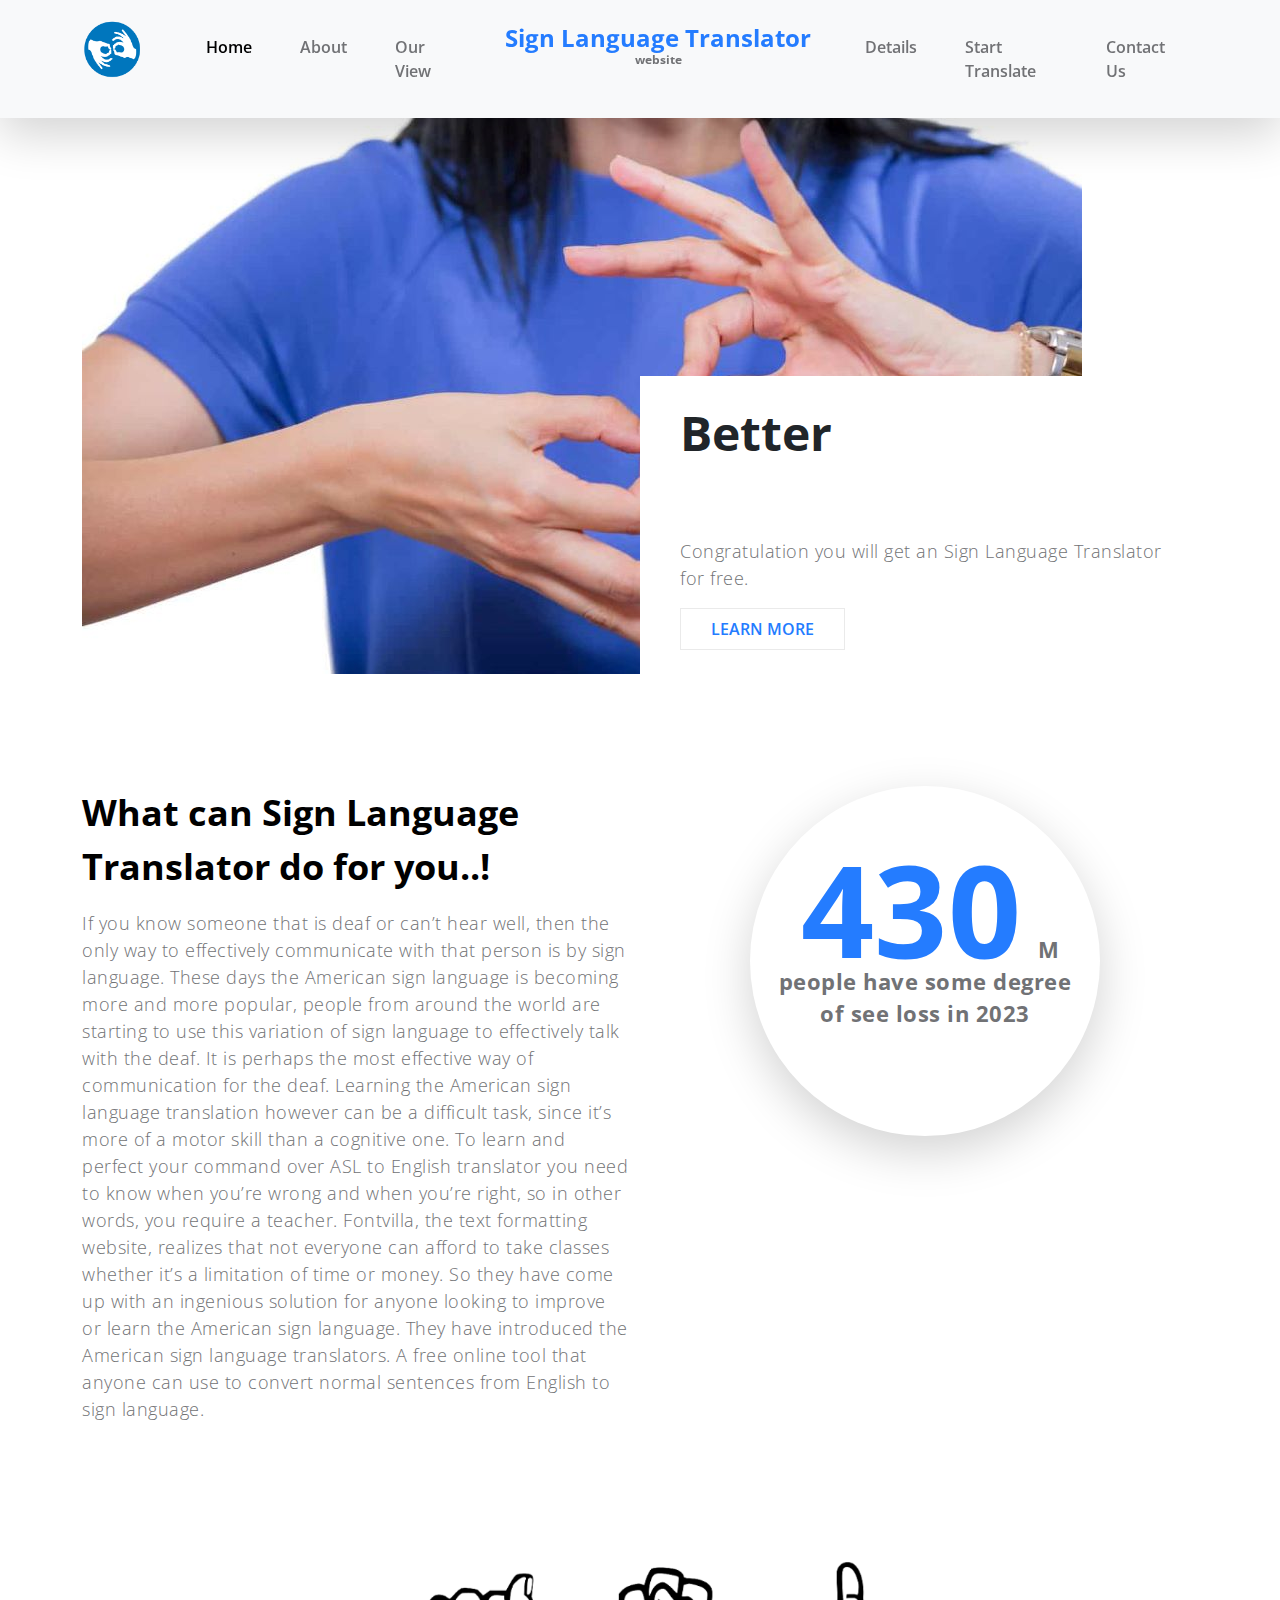
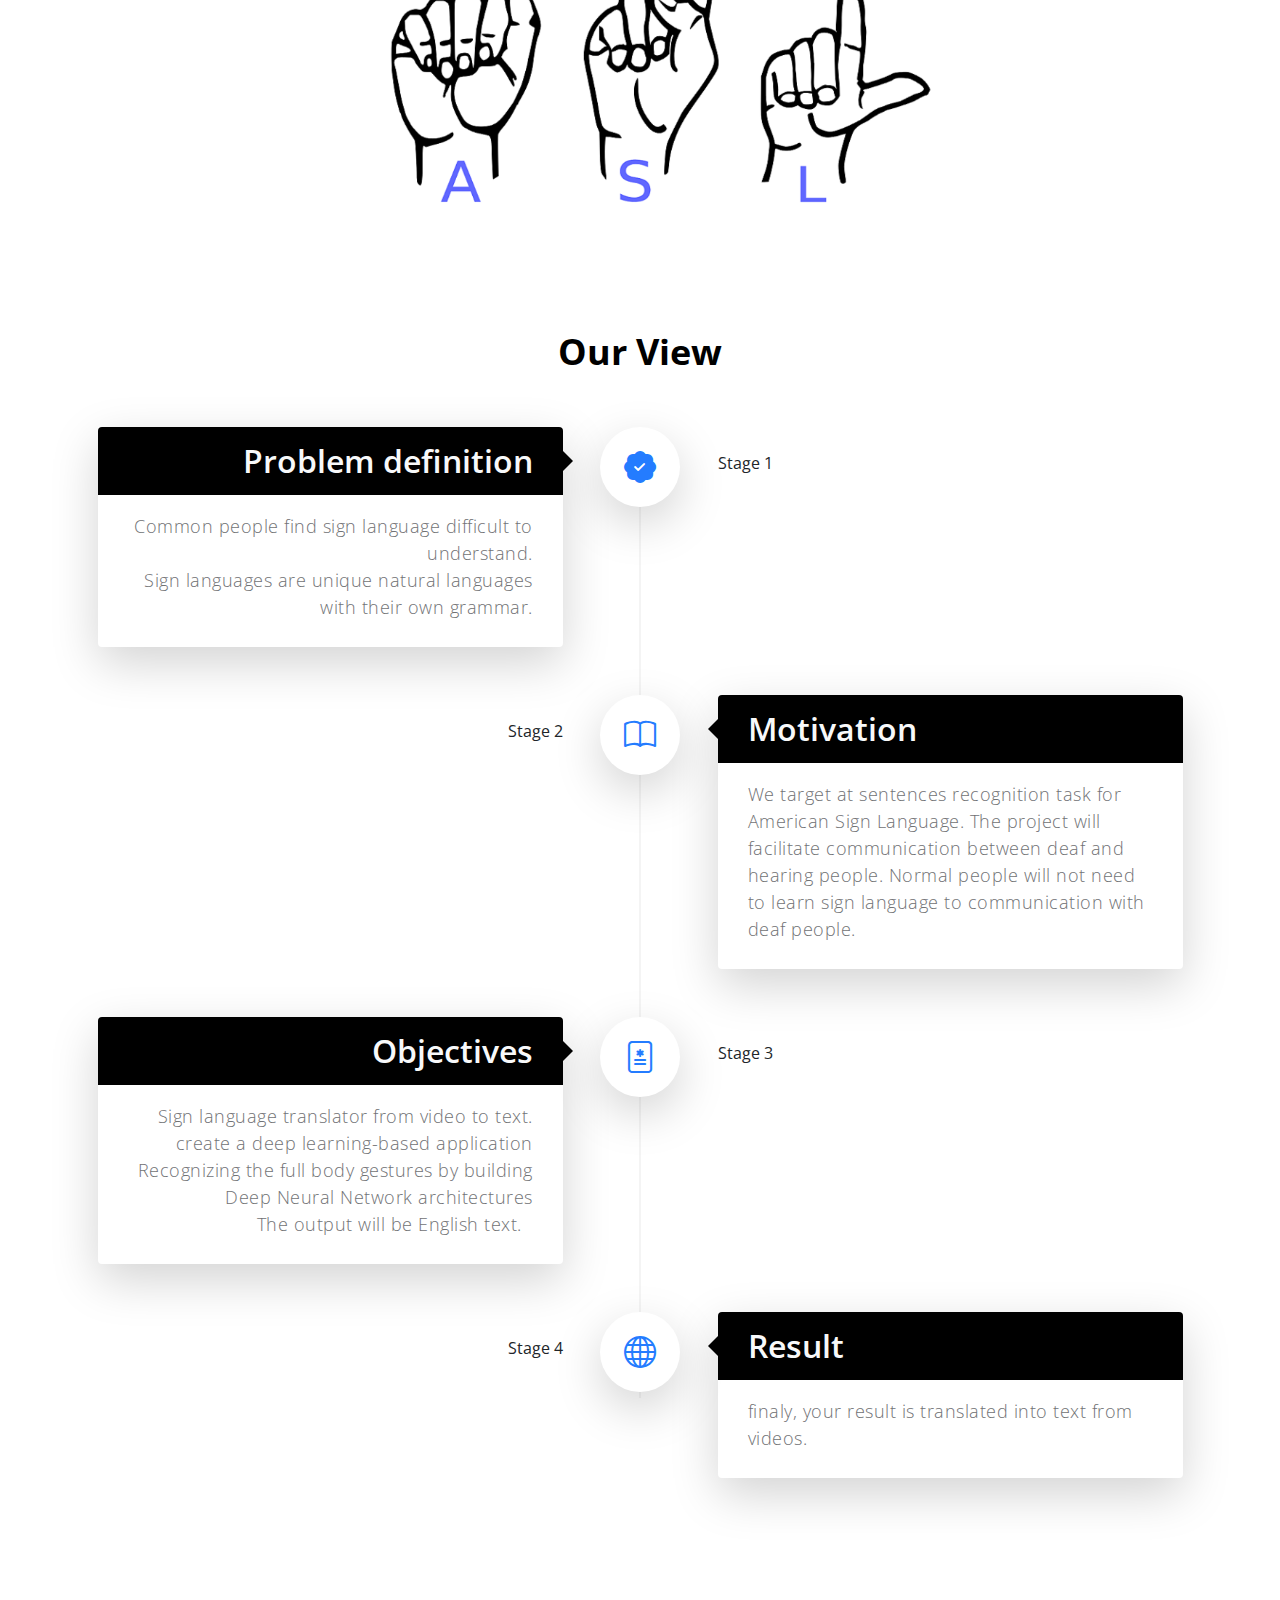
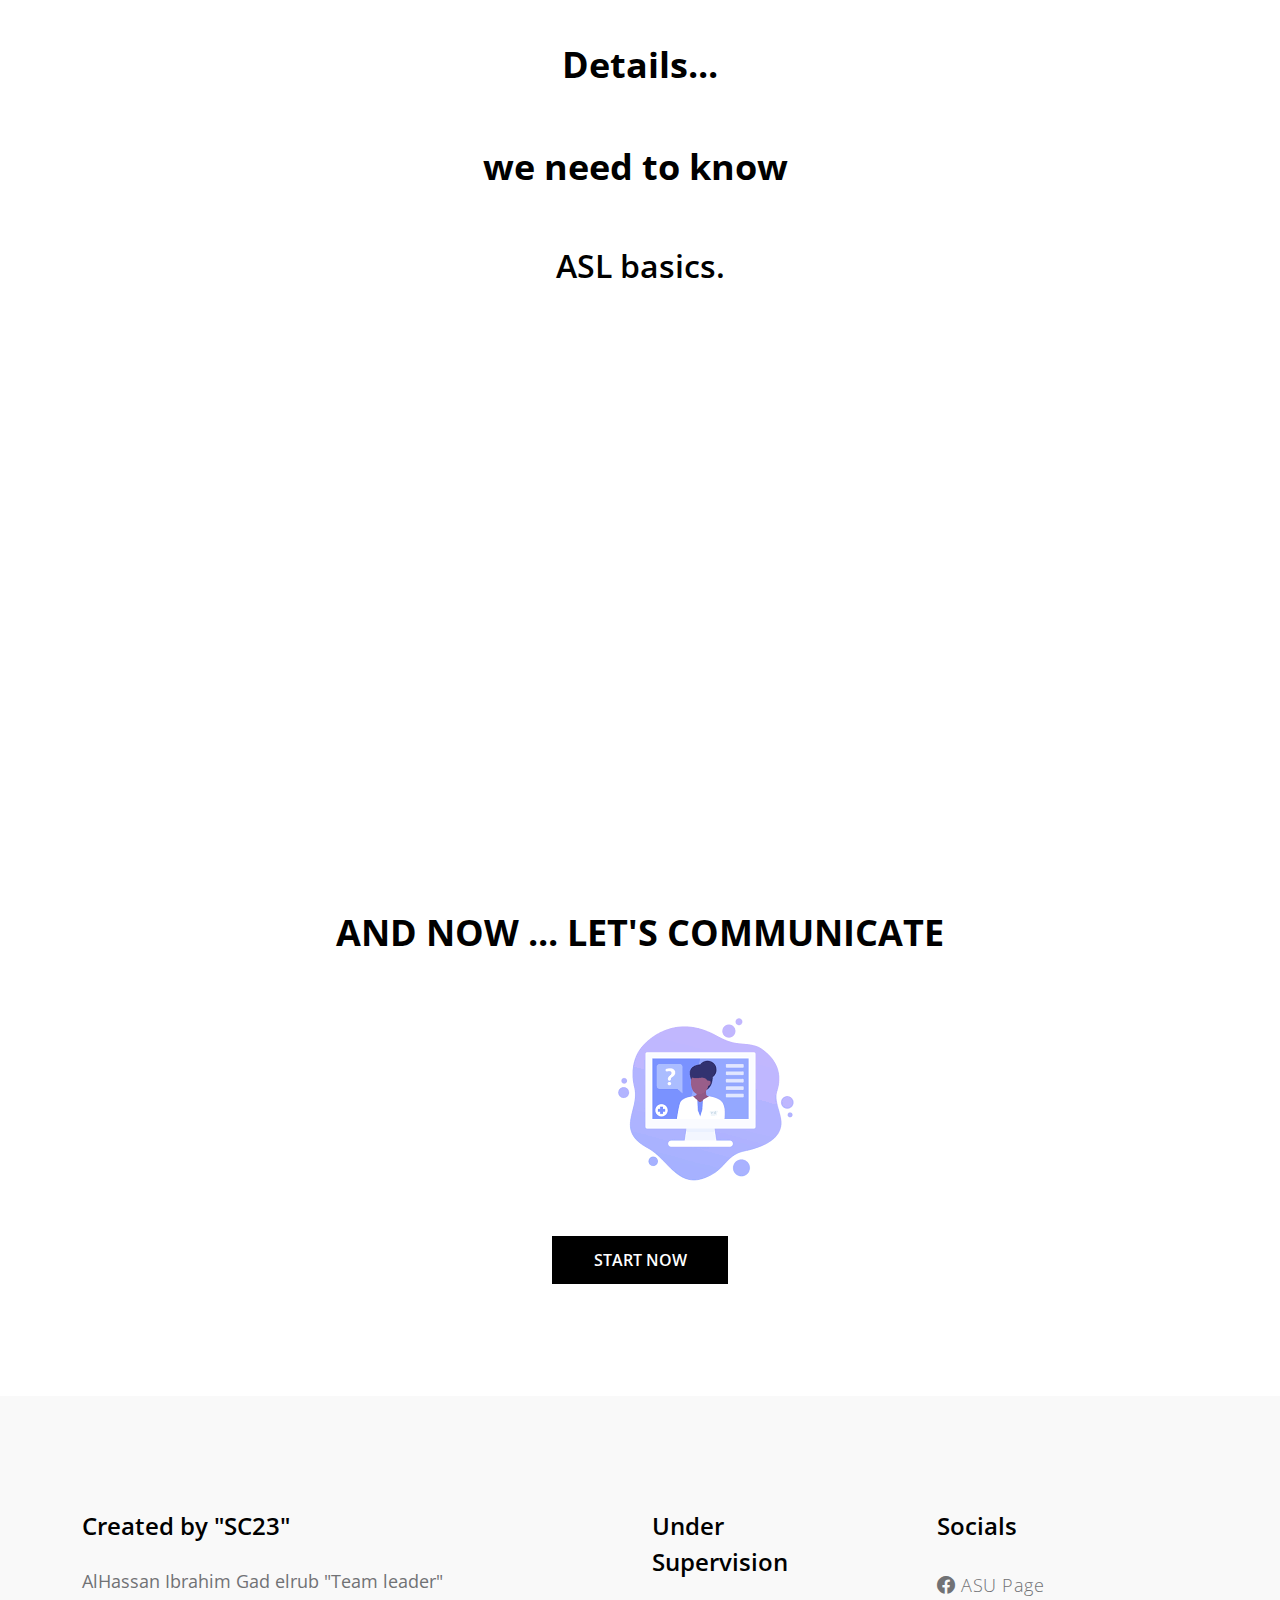
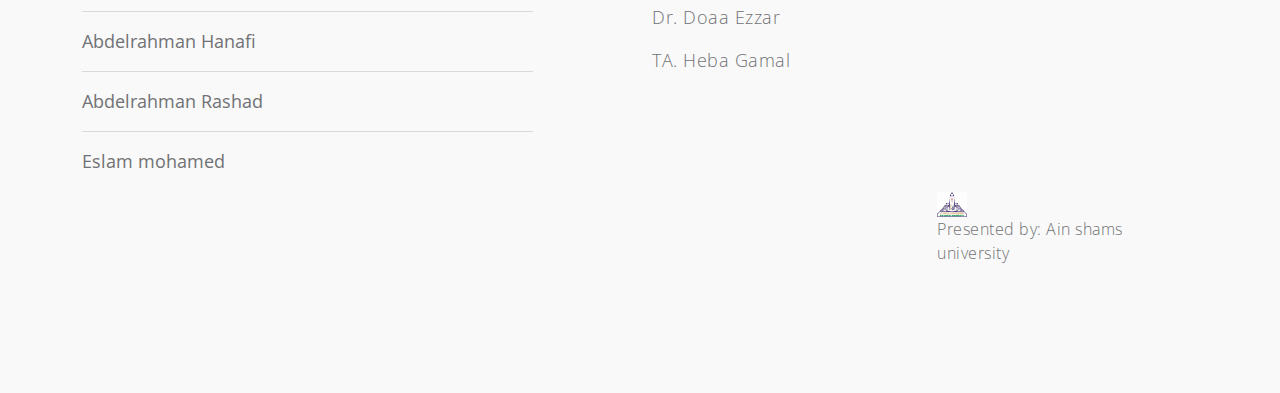
<file: Website/Home-12.html>
<!doctype html>
<html lang="en">

<head>
    <meta charset="utf-8">
    <meta name="viewport" content="width=device-width, initial-scale=1">

    <meta name="description" content="">
    <meta name="author" content="">

    <title>Sign Language Translator</title>
    <link rel="shortcut icon" href="\Website\images\SignLanguage_800-800x793.png" type="image/x-icon">
    <!-- CSS FILES -->
    <link rel="preconnect" href="https://fonts.googleapis.com">

    <link rel="preconnect" href="https://fonts.gstatic.com" crossorigin>

    <link href="https://fonts.googleapis.com/css2?family=Open+Sans:wght@300;400;600;700&display=swap" rel="stylesheet">

    <link href="css/bootstrap.min.css" rel="stylesheet">

    <link href="css/bootstrap-icons.css" rel="stylesheet">

    <link href="css/owl.carousel.min.css" rel="stylesheet">

    <link href="css/owl.theme.default.min.css" rel="stylesheet">

    <link href="css/templatemo-medic-care.css" rel="stylesheet">
    
</head>

<body id="top">

    <main>

        <nav class="navbar navbar-expand-lg bg-light fixed-top shadow-lg">
            <div class="container">
                <a class="navbar-brand mx-auto d-lg-none" href="Home-12.html">
                    Sign Language Translator
                    <strong class="d-block"> website</strong>
                </a>

                <button class="navbar-toggler" type="button" data-bs-toggle="collapse" data-bs-target="#navbarNav"
                    aria-controls="navbarNav" aria-expanded="false" aria-label="Toggle navigation">
                    <span class="navbar-toggler-icon"></span>
                </button>

                <div class="collapse navbar-collapse" id="navbarNav">
                    <ul class="navbar-nav mx-auto">
                        <li class="nav-item active">
                            <img alt="" style="width: 60px; margin-right: 40px;" src="images/SignLanguage_800-800x793.png" >
                        </li>

                        <li class="nav-item active">
                            <a class="nav-link" href="#hero">Home</a>
                        </li>

                        <li class="nav-item">
                            <a class="nav-link" href="#about">About</a>
                        </li>

                        <li class="nav-item">
                            <a class="nav-link" href="#timeline">Our View</a>
                        </li>

                        <a class="navbar-brand d-none d-lg-block" href="Home-12.html">
                            Sign Language Translator
                            <strong class="d-block"> website</strong>
                        </a>

                        <li class="nav-item">
                            <a class="nav-link" href="#reviews">Details</a>
                        </li>

                        <li class="nav-item">
                            <a class="nav-link" href="#booking">Start Translate</a>
                        </li>

                        <li class="nav-item">
                            <a class="nav-link" href="#contact">Contact Us</a>
                        </li>
              
                    </ul>
                </div>

            </div>
        </nav>

        <section class="hero" id="hero">
            <div class="container">
                <div class="row">

                    <div class="col-12">
                        <div id="myCarousel" class="carousel slide carousel-fade" data-bs-ride="carousel">
                            <div class="carousel-inner">
                                <div class="carousel-item active">
                                    <img src="images/sign-language2.jpg" class="img-fluid"
                                        alt="">
                                </div>

                                <div class="carousel-item">
                                    <img src="images/hand-gesture_wide-a79069fef1bb7d962399660f47c508fbbefce324.jpg"
                                        class="img-fluid" alt="">
                                </div>
                                <div class="carousel-item">
                                    <img src="images/sign.jpg"
                                        class="img-fluid" alt="">
                                </div>


                            </div>
                        </div>

                        <div class="heroText d-flex flex-column justify-content-center">

                            <h1 class="mt-auto mb-2">
                                Better&nbsp;
                                <div class="animated-info">
                                    <span class="animated-item">Communication</span>

                                    <span class="animated-item">life</span>
                                </div>
                            </h1>

                            <p>Congratulation you will get an Sign Language Translator for free.</p>

                            <div class="heroLinks d-flex flex-wrap align-items-center">
                                <a class="custom-link me-4" href="#about" data-hover="Learn More">Learn More</a>


                            </div>
                        </div>
                    </div>

                </div>
            </div>
        </section>

        <section class="section-padding" id="about">
            <div class="container">
                <div class="row">

                    <div class="col-lg-6 col-md-6 col-12">
                        <h2 class="mb-lg-3 mb-3">What can Sign Language Translator do for
                            you..!</h2>

                        <p>If you know someone that is deaf or can’t hear well, then the only way to
                            effectively communicate with that person is by sign language. These days the American sign
                            language is
                            becoming more and more popular, people from around the world are starting to use this
                            variation of sign
                            language to effectively talk with the deaf.
                            It is perhaps the most effective way of communication for the deaf. Learning the American
                            sign language
                            translation however can be a difficult task, since it’s more of a motor skill than a
                            cognitive one.
                            To learn and perfect your command over ASL to English translator you need to know when
                            you’re wrong and when
                            you’re right, so in other words, you require a teacher. Fontvilla, the text formatting
                            website, realizes that
                            not everyone can afford to take classes whether it’s a limitation of time or money.
                            So they have come up with an ingenious solution for anyone looking to improve or learn the
                            American sign
                            language. They have introduced the American sign language translators. A free online tool
                            that anyone can use
                            to convert normal sentences from English to sign language.

                        </p>


                    </div>

                    <div class="col-lg-4 col-md-5 col-12 mx-auto">
                        <div
                            class="featured-circle bg-white shadow-lg d-flex justify-content-center align-items-center">
                            <p class="featured-text"><span class="featured-number">430</span> M<br> people have some
                                degree of see loss in
                                2023</p>
                        </div>
                    </div>

                </div>
            </div>
        </section>

        <section class="gallery">
            <div class="container">
                <div class="row">

                    <!-- <div class="col-lg-6 col-6 ps-0">
                            <img src="images/Sign-Language-Translator-768x360.png" class="img-fluid galleryImage" alt="get a vaccine" title="get a vaccine for yourself">
                        </div> -->

                    <div class="col-lg-6 col-6 pe-0">
                        <img style="margin-left:  300px;" src="images/Sign-Language-Translator-768x360.png"
                            class="img-fluid galleryImage" alt="wear a mask" title="">
                    </div>

                </div>
            </div>
        </section>

        <section class="section-padding pb-0" id="timeline">
            <div class="container">
                <div class="row">

                    <h2 class="text-center mb-lg-5 mb-4">Our View</h2>

                    <div class="timeline">
                        <div
                            class="row g-0 justify-content-end justify-content-md-around align-items-start timeline-nodes">
                            <div
                                class="col-9 col-md-5 me-md-4 me-lg-0 order-3 order-md-1 timeline-content bg-white shadow-lg">
                                <h3 class=" text-light">Problem definition</h3>

                                <p>Common people find sign language difficult to understand.
                                    <br>

                                    Sign languages are unique natural languages with their own grammar.
                                </p>
                            </div>

                            <div class="col-3 col-sm-1 order-2 timeline-icons text-md-center">
                                <i class="bi-patch-check-fill timeline-icon"></i>
                            </div>

                            <div class="col-9 col-md-5 ps-md-3 ps-lg-0 order-1 order-md-3 py-4 timeline-date">
                                <time>Stage 1</time>
                            </div>
                        </div>

                        <div
                            class="row g-0 justify-content-end justify-content-md-around align-items-start timeline-nodes my-lg-5 my-4">
                            <div
                                class="col-9 col-md-5 ms-md-4 ms-lg-0 order-3 order-md-1 timeline-content bg-white shadow-lg">
                                <h3 class=" text-light">Motivation</h3>

                                <p>We target at sentences recognition task for American Sign
                                    Language.

                                    The project will facilitate communication between deaf and hearing people.

                                    Normal people will not need to learn sign language to communication with deaf
                                    people.</p>
                            </div>

                            <div class="col-3 col-sm-1 order-2 timeline-icons text-md-center">
                                <i class="bi-book timeline-icon"></i>
                            </div>

                            <div class="col-9 col-md-5 pe-md-3 pe-lg-0 order-1 order-md-3 py-4 timeline-date">
                                <time>Stage 2</time>
                            </div>
                        </div>

                        <div
                            class="row g-0 justify-content-end justify-content-md-around align-items-start timeline-nodes">
                            <div
                                class="col-9 col-md-5 me-md-4 me-lg-0 order-3 order-md-1 timeline-content bg-white shadow-lg">
                                <h3 class=" text-light">Objectives</h3>

                                <p>Sign language translator from video to text.
                                    <br>create a deep learning-based application
                                    <br> Recognizing the full body gestures by building Deep Neural Network
                                    architectures <br>The output
                                    will be English text. &nbsp;
                                </p>
                            </div>

                            <div class="col-3 col-sm-1 order-2 timeline-icons text-md-center">
                                <i class="bi-file-medical timeline-icon"></i>
                            </div>

                            <div class="col-9 col-md-5 ps-md-3 ps-lg-0 order-1 order-md-3 py-4 timeline-date">
                                <time>Stage 3</time>
                            </div>
                        </div>

                        <div
                            class="row g-0 justify-content-end justify-content-md-around align-items-start timeline-nodes my-lg-5 my-4">
                            <div
                                class="col-9 col-md-5 ms-md-4 ms-lg-0 order-3 order-md-1 timeline-content bg-white shadow-lg">
                                <h3 class=" text-light">Result</h3>

                                <p>finaly, your result is translated into text from videos.</p>


                            </div>

                            <div class="col-3 col-sm-1 order-2 timeline-icons text-md-center">
                                <i class="bi-globe timeline-icon"></i>
                            </div>

                            <div class="col-9 col-md-5 pe-md-3 pe-lg-0 order-1 order-md-3 py-4 timeline-date">
                                <time>Stage 4</time>
                            </div>
                        </div>


                    </div>

                </div>
            </div>
        </section>

        <section class="section-padding pb-0" id="reviews">
            <div class="container">
                <div class="row">

                    <div class="col-12">
                        <h2 class="text-center mb-lg-5 mb-4">Details...</h2>


                        <h2 class="text-center mb-lg-5 mb-4">we need to know&nbsp;</h2>
                        <h3 class="text-center mb-lg-5 mb-4" style="color: black;">
                            ASL basics.
                        </h3>
                        <div class="container">
                            <iframe style="margin-left: 310;" width="1270" height="450" src="https://www.youtube.com/embed/0FcwzMq4iWg"
                            title="YouTube video player" frameborder="0"
                            allow="accelerometer; autoplay; clipboard-write; encrypted-media; gyroscope; picture-in-picture; web-share&amp;loop=1&amp;mute=1&amp;showinfo=1&amp;controls=1&amp;start=0&amp;autoplay=1"
                            data-autoplay="1" frameborder="0" allowfullscreen></iframe>

                        </div>

                        
                      
                        <section class="section-padding" id="booking">
                            <div class="container">
                                <div class="row">
                                    <div class="col-lg-8 col-12 mx-auto">
                                        <div class="booking-form">
                                            <div
                                                class="u-align-center-sm u-align-center-xs u-container-style u-layout-cell u-size-24-xl u-size-25-lg u-size-25-md u-size-25-sm u-size-25-xs u-layout-cell-1">
                                                <div class="u-container-layout u-valign-top u-container-layout-1">
                                                    <div class="u-image u-image-circle u-image-contain u-preserve-proportions u-image-1"
                                                        alt="" data-image-width="225" data-image-height="225"></div>
                                                </div>
                                            </div>
                                            <div
                                                class="u-align-center-sm u-align-center-xs u-align-left-lg u-align-left-md u-align-left-xl u-container-style u-layout-cell u-size-35-lg u-size-35-md u-size-35-sm u-size-35-xs u-size-36-xl u-layout-cell-2">
                                                <div class="u-container-layout u-container-layout-2">
                                                    <h2 class="text-center mb-lg-3 mb-2">AND NOW ...
                                                        LET'S COMMUNICATE
                                                    </h2>
                                                        
                                                    </div>
                                                    <img alt="" style="margin-left: 300px;" src="images/28783cf1-d3e7-5d52-988e-8f3dd158783d.png">
                                                    <div class="col-lg-3 col-md-4 col-6 mx-auto">
                                                        <button type="submit" class="form-control" id="submit-button">
                                                            <div class="check"> <a style="color: white;" href="http://127.0.0.1:3300/" target="_blank">Start now</a>
                                                        </button>

                                                    </div>
                                                </div>
                                            </div>
                                        </div>
                                    </div>
                                </div>
                            </div>
                        </section>

    </main>

    <footer class="site-footer section-padding" id="contact">
        <div class="container">
            <div class="row">

                <div class="col-lg-5 me-auto col-12">
                    <h5 class="mb-lg-4 mb-3">Created by "SC23"</h5>

                    <ul class="list-group list-group-flush">
                        <li class="list-group-item d-flex">
                            AlHassan Ibrahim  Gad elrub  "Team leader"
                        </li>
                        <li class="list-group-item d-flex">
                            Abdelrahman Hanafi
                        </li>

                        <li class="list-group-item d-flex">
                            Abdelrahman Rashad
                        </li>

                        <li class="list-group-item d-flex">
                            Eslam mohamed
                        </li>
   

                    </ul>
                </div>

                <div class="col-lg-2 col-md-6 col-12 my-4 my-lg-0">
                    <h5 class="mb-lg-4 mb-3">Under Supervision</h5>

                    <p>
                        Dr. Doaa Ezzar
                    </p>



                    <p>
                        TA. Heba Gamal
                    </p>
                </div>

                <div class="col-lg-3 col-md-6 col-12 ms-auto">
                    <h5 class="mb-lg-4 mb-3">Socials</h5>

                    <ul class="social-icon">
                        <p><a href=https://www.facebook.com/Elgam3a.m class="social-icon-link bi-facebook"> ASU Page</a>
                        <p>
                    </ul>
                </div>

                <div class="col-lg-3 col-12 ms-auto mt-4 mt-lg-0">
                    <p class="copyright-text">

                        <img alt="" style="width: 30px;" src="images/OIP.jpg"> 
                        <br> 
                        Presented by: <a href="https://ums.asu.edu.eg/" target="_parent">Ain shams university</a>
                    </p>
                </div>


            </div>




            </section>
    </footer>

    <!-- JAVASCRIPT FILES -->
    <script src="js/jquery.min.js"></script>
    <script src="js/bootstrap.bundle.min.js"></script>
    <script src="js/owl.carousel.min.js"></script>
    <script src="js/scrollspy.min.js"></script>
    <script src="js/custom.js"></script>






</body>

</html>
</file>
<file: Website/css/templatemo-medic-care.css>
/*

TemplateMo 566 Medic Care

https://templatemo.com/tm-566-medic-care

*/

/*---------------------------------------
  CUSTOM PROPERTIES ( VARIABLES )             
-----------------------------------------*/
:root {
  --white-color:                  #FFFFFF;
  --primary-color:                #247cff;
  --section-bg-color:             #F9F9F9;
  --dark-color:                   #000000;
  --title-color:                  #565758;
  --p-color:                      #717275;
  --border-color:                 #eaeaea;

  --body-font-family:             'Open Sans', sans-serif;

  --h1-font-size:                 48px;
  --h2-font-size:                 36px;
  --h3-font-size:                 32px;
  --h4-font-size:                 28px;
  --h5-font-size:                 24px;
  --h6-font-size:                 22px;
  --p-font-size:                  18px;
  --menu-font-size:               16px;

  --font-weight-light:            300;
  --font-weight-normal:           400;
  --font-weight-semibold:         600;
  --font-weight-bold:             700;
}

body {
    background: var(--white-color);
    font-family: var(--body-font-family);    
    position: relative;
    padding-top: 94px;
}

/*---------------------------------------
  TYPOGRAPHY               
-----------------------------------------*/

h2,
h3,
h4,
h5,
h6 {
  color: var(--dark-color);
  line-height: inherit;
}

h1,
h2,
h3,
h4,
h5,
h6 {
  font-weight: var(--font-weight-semibold);
}

h1,
h2 {
  font-weight: var(--font-weight-bold);
}

h1 {
  font-size: var(--h1-font-size);
  line-height: normal;
}

h2 {
  font-size: var(--h2-font-size);
}

h3 {
  font-size: var(--h3-font-size);
}

h4 {
  font-size: var(--h4-font-size);
}

h5 {
  font-size: var(--h5-font-size);
}

h6 {
  font-size: var(--h6-font-size);
}

p {
  color: var(--p-color);
  font-size: var(--p-font-size);
  font-weight: var(--font-weight-light);
  letter-spacing: 0.5px;
}

a, 
button {
  touch-action: manipulation;
  transition: all 0.3s;
}

a {
  color: var(--p-color);
  text-decoration: none;
}

a:hover {
  color: var(--primary-color);
}

.section-padding {
  padding-top: 7rem;
  padding-bottom: 7rem;
}

/*---------------------------------------
  CUSTOM LINK               
-----------------------------------------*/
.custom-link {
  display: inline-block;
  text-decoration: none;
  border: 1px solid var(--border-color);
  color: var(--primary-color);
  pointer-events: auto;
  font-weight: var(--font-weight-semibold);
  line-height: 40px;
  position: relative;
  padding: 0 30px;
  box-sizing: border-box;
  margin: 0;
  -webkit-user-select: none;
     -moz-user-select: none;
      -ms-user-select: none;
          user-select: none;
  overflow: hidden;
  border-radius: 0;
  text-transform: uppercase;
}

.custom-link::before {
  content: attr(data-hover);
  background-color: var(--border-color);
  color: var(--primary-color);
  position: absolute;
  top: 100%;
  bottom: 0;
  left: 0;
  transition: all 300ms cubic-bezier(0.19, 1, 0.56, 1);
  right: 0;
  text-align: center;
}

.custom-link:hover::before {
  top: 0;
}

b,
strong {
  font-weight: var(--font-weight-bold);
}

/*---------------------------------------
  LIST GROUP               
-----------------------------------------*/
.list-group-item {
  background-color: transparent;
  color: var(--p-color);
  font-size: var(--p-font-size);
  padding: 1rem 0;
}

.list-group-item:first-child {
  padding-top: 0;
}

.list-group-item span {
  font-weight: var(--font-weight-semibold);
  margin-left: auto;
}

/*---------------------------------------
  ANIMATED TEXT              
-----------------------------------------*/
.animated {
  position: relative;
}

.animated-info {
  display: inline-block;
  vertical-align: top;
  min-width: 400px;
  position: relative;
}

.animated-item {
  color: var(--primary-color);
}

.animated-item {
  display: block;
  opacity: 0;
  overflow: hidden;
  position: absolute;
  top: 0;
  right: 0;
  left: 0;
  animation: BottomTotop 6s linear infinite 0s;
}

.animated-item:nth-child(2n+2) {
  animation-delay: 2s;
}

.animated-item:nth-child(3n+3) {
  animation-delay: 4s;
}

@keyframes BottomTotop {
  0% {
    opacity: 0;
  }
  5% {
    opacity: 0;
    transform: translateY(5px);
  }
  10% {
    opacity: 1;
    transform: translateY(0px);
  }
  25% {
    opacity: 1;
    transform: translateY(0px);
  }
  30% {
    opacity: 0;
    transform: translateY(5px);
  }
  80% {
    opacity: 0;
  }
  100% {
    opacity: 0;
  }
}

/*---------------------------------------
  HERO              
-----------------------------------------*/
.hero {  
  padding-top: 0rem;
}

.hero .container {
  position: relative;
  overflow: hidden;
  height: 580px;
}

.heroText {
  background: var(--white-color);
  position: absolute;
  z-index: 2;
  bottom: 0;
  right: 0;
  padding: 1.5rem 2.5rem;
  width: 50%;
}

.contact-phone {
  font-weight: var(--font-weight-semibold);
}

/*---------------------------------------
  FEATURED              
-----------------------------------------*/
.featured-circle {
  border-radius: 100%;
  width: 350px;
  height: 350px;
  margin: 0 auto;
  padding: 0 20px;
}

.featured-text {
  font-size: var(--h6-font-size);
  line-height: 2rem;
  font-weight: var(--font-weight-bold);
  text-align: center;
  margin-bottom: 0;
}

.featured-number {
  color: var(--primary-color);
  font-size: 8rem;
  margin: 0 10px;
}

/*---------------------------------------
  NAVIGATION              
-----------------------------------------*/
.navbar {
  padding-top: 20px;
  padding-bottom: 20px;
}

.navbar-brand {
  color: var(--primary-color);
  font-size: var(--h5-font-size);
  font-weight: var(--font-weight-bold);
  margin: 0 30px;
  padding: 0;
  text-align: center;
}

.navbar-brand strong {
  color: var(--p-color);
  font-size: 12px;
  position: relative;
  bottom: 5px;
}

.navbar-expand-lg .navbar-nav .nav-link {
  padding-right: 1.5rem;
  padding-left: 1.5rem;
}

.navbar-nav .nav-link {
  color: var(--p-color);
  font-weight: var(--font-weight-semibold);
  font-size: var(--menu-font-size);
  padding-top: 15px;
  padding-bottom: 15px;
}

.navbar-nav .nav-item.active .nav-link, 
.nav-link:focus, 
.nav-link:hover {
  color: var(--dark-color);
}

.nav-link:focus {
  color: var(--p-color);
}

.navbar-toggler {
  border: 0;
  padding: 0;
  cursor: pointer;
  margin: 0;
  width: 30px;
  height: 35px;
  outline: none;
}

.navbar-toggler:focus {
  outline: none;
  box-shadow: none;
}

.navbar-toggler[aria-expanded="true"] .navbar-toggler-icon {
  background: transparent;
}

.navbar-toggler[aria-expanded="true"] .navbar-toggler-icon:before,
.navbar-toggler[aria-expanded="true"] .navbar-toggler-icon:after {
  transition: top 300ms 50ms ease, -webkit-transform 300ms 350ms ease;
  transition: top 300ms 50ms ease, transform 300ms 350ms ease;
  transition: top 300ms 50ms ease, transform 300ms 350ms ease, -webkit-transform 300ms 350ms ease;
  top: 0;
}

.navbar-toggler[aria-expanded="true"] .navbar-toggler-icon:before {
  transform: rotate(45deg);
}

.navbar-toggler[aria-expanded="true"] .navbar-toggler-icon:after {
  transform: rotate(-45deg);
}

.navbar-toggler .navbar-toggler-icon {
  background: var(--dark-color);
  transition: background 10ms 300ms ease;
  display: block;
  width: 30px;
  height: 2px;
  position: relative;
}

.navbar-toggler .navbar-toggler-icon:before,
.navbar-toggler .navbar-toggler-icon:after {
  transition: top 300ms 350ms ease, -webkit-transform 300ms 50ms ease;
  transition: top 300ms 350ms ease, transform 300ms 50ms ease;
  transition: top 300ms 350ms ease, transform 300ms 50ms ease, -webkit-transform 300ms 50ms ease;
  position: absolute;
  right: 0;
  left: 0;
  background: var(--dark-color);
  width: 30px;
  height: 2px;
  content: '';
}

.navbar-toggler .navbar-toggler-icon:before {
  top: -8px;
}

.navbar-toggler .navbar-toggler-icon:after {
  top: 8px;
}

/*---------------------------------------
  TIMELINE               
-----------------------------------------*/
.timeline,
.timeline-nodes {
  position: relative;
}

.timeline-nodes:nth-child(even) {
  flex-direction: row-reverse;
}

.timeline h3, 
.timeline p {
  padding: 10px 30px;
} 

.timeline h3 {
  background: var(--dark-color);
}

.timeline::before {
  content: "";
  display: block;
  position: absolute;
  top: 37px;
  left: 50%;
  width: 0;
  border-left: 1px solid var(--border-color);
  height: 85%;
  z-index: 1;
  transform: translateX(-50%);
}

.timeline-content {
  position: relative;
  border-radius: 0 0 0.25rem 0.25rem;
  padding: 0;
}

.timeline-nodes:nth-child(odd) h3,
.timeline-nodes:nth-child(odd) p {
  text-align: right;
}

.timeline-nodes:nth-child(odd) .timeline-date {
  text-align: left;
}
 
.timeline-nodes:nth-child(even) .timeline-date {
  text-align: right;
}

.timeline-nodes:nth-child(odd) h3::after {
  content: "";
  position: absolute;
  top: 50%;
  left: 100%;
  transform: translate(0, -50%);
  width: 0;
  border-left: 10px solid var(--dark-color);
  border-top: 10px solid transparent;
  border-bottom: 10px solid transparent;
}

.timeline-nodes h3 {
  position: relative;
  border-radius: 0.25rem 0.25rem 0 0;
}

.timeline-nodes:nth-child(even) h3::after {
  content: "";
  position: absolute;
  top: 50%;
  right: 100%;
  transform: translate(0, -50%);
  width: 0;
  border-right: 10px solid var(--dark-color);
  border-top: 10px solid transparent;
  border-bottom: 10px solid transparent;
}

.timeline-icons {
  position: relative;
  z-index: 100;
}

.timeline-icons::before {
  content: "";
  width: 80px;
  height: 80px;
  border-radius: 50%;
  display: block;
  position: absolute;
  top: 0;
  left: 50%;
  transform: translate(-50%,0);
  background: var(--white-color);
  box-shadow: 0 1rem 3rem rgba(0,0,0,.175);
  z-index: 1;
}

.timeline-icon {
  position: relative;
  z-index: 100;
  font-size: var(--h3-font-size);
  color: var(--primary-color);
  display: block;
  text-align: center;
  line-height: 80px;
}

@media (max-width: 767px) {
  .timeline-nodes:nth-child(odd) h3,
  .timeline-nodes:nth-child(odd) p {
    text-align: left;
  }

  .timeline-nodes:nth-child(even) {
    flex-direction: row;
  }

  .timeline::before {
    content: "";
    display: block;
    position: absolute;
    top: 60px;
    left: 33px;
    width: 0;
    height: 90%;
    z-index: 1;
    transform: translateX(-50%);
  }

  .timeline-icons {
    position: absolute;
    left: 0%;
    top: 60px;
  }

  .timeline-nodes:nth-child(odd) h3::after {
    left: auto;
    right: 100%;
    border-left: 0;
    border-right: 10px solid var(--dark-color);
    border-top: 10px solid transparent;
    border-bottom: 10px solid transparent;
  }

  .timeline-nodes:nth-child(even) h3::after {
    right: 100%;
    width: 0;
    border-right: 10px solid var(--dark-color);
    border-top: 10px solid transparent;
    border-bottom: 10px solid transparent;
  }

  .timeline-nodes:nth-child(even) .timeline-date {
    text-align: left;
  }

  .timeline-icons::before {
    width: 75px;
    height: 75px;
  }

  .timeline-icon {
    line-height: 75px;
  }
}

@media (max-width: 575px) {
  .timeline::before {
    content: "";
    display: block;
    top: 60px;
    left: 57px;
    height: 87%;
  }

  .timeline-icons {
    position: absolute;
    left: -10px;
  }

  .timeline-icons::before {
    width: 70px;
    height: 70px;
  }

  .timeline-icon {
    line-height: 70px;
  }
}

/*---------------------------------------
  REVIEWS               
-----------------------------------------*/
.reviews-thumb {
  margin-bottom: 0;
  padding: 32px;
}

.reviews-text {
  margin-top: 10px;
  margin-bottom: 25px;
}

.reviews-image {
  border-radius: 100px;
  width: 70px !important;
  height: 70px !important;
}

.reviews-carousel .owl-item {
  opacity: 0.45;
}

.reviews-carousel .owl-item.active.center {
  opacity: 1;
}

.reviews-carousel .owl-item.active.center .reviews-thumb {
  background: var(--dark-color);
}

.reviews-carousel .owl-item.active.center .reviews-thumb,
.reviews-carousel .owl-item.active.center .reviews-text {
  color: var(--white-color);
}

.reviews-carousel .owl-nav {
  display: flex;
  justify-content: space-between;
  margin: auto;
  text-align: center;
  position: absolute;
  top: 50%;
  left: 50%;
  transform: translate(-50%, -50%);
}

.reviews-carousel .owl-nav span {
  width: 35px;
  height: 35px;
  line-height: 35px;
  display: block;
}

.reviews-carousel .owl-nav .owl-prev {
  position: relative;
  left: -80px;
}

.reviews-carousel .owl-nav .owl-next {
  position: relative;
  right: -80px;
}

.reviews-carousel .owl-prev span,
.reviews-carousel .owl-next span {
  color: transparent;
}

.reviews-carousel .owl-prev span::before,
.reviews-carousel .owl-next span::before {
  font-family: bootstrap-icons;
  display: block;
  font-size: var(--h3-font-size);
  color: var(--p-color);
  width: 35px;
  height: 35px;
}

.reviews-carousel .owl-prev span::before {
  content: "\f12f";
}

.reviews-carousel .owl-next span::before {
  content: "\f138";
}

/*---------------------------------------
  BOOKING FORM            
-----------------------------------------*/

.booking-form .form-control {
  background: transparent;
  border-radius: 0;
  border: 0;
  border-bottom: 1px solid var(--border-color);
  color: #6c757d;
  font-weight: var(--font-weight-normal);
  padding-top: 12px;
  padding-bottom: 12px;
  margin-top: 15px;
  transition: all 0.3s;
}

.booking-form #submit-button {
  background: var(--dark-color);
  border-bottom: 0;
  font-weight: var(--font-weight-semibold);
  color: var(--white-color);
  text-transform: uppercase;
  margin-top: 35px;
}

.booking-form #submit-button:hover {
  background: var(--primary-color);
}

/*---------------------------------------
  FOOTER              
-----------------------------------------*/
.site-footer {
  background: var(--section-bg-color);
}

.copyright-text {
  font-size: var(--menu-font-size);
}

/*---------------------------------------
  SOCIAL ICON               
-----------------------------------------*/
.social-icon {
  margin: 0;
  padding: 0;
}

.social-icon li {
  list-style: none;
  display: inline-block;
  vertical-align: top;
  transition: all 0.3s;
}

.social-icon:hover li:not(:hover) {
  opacity: 0.65;
}

.social-icon-link {
  font-size: var(--p-font-size);
  display: inline-block;
  vertical-align: top;
  margin-top: 4px;
  margin-bottom: 4px;
  margin-right: 15px;
}

.social-icon-link:hover {
  color: var(--primary-color);
}

/*---------------------------------------
  RESPONSIVE STYLES               
-----------------------------------------*/
@media screen and (min-width: 1600px) {
  .hero .container {
    height: 740px;
  }
}

@media screen and (max-width: 991px) {
  body {
    padding-top: 74px;
  }

  h1 {
    font-size: 38px;
  }

  h2 {
    font-size: 32px;
  }

  h3 {
    font-size: 26px;
  }

  h4 {
    font-size: 24px;
  }

  h5 {
    font-size: 20px;
  }

  h6 {
    font-size: 18px;
  }

  .section-padding {
    padding-top: 5rem;
    padding-bottom: 5rem;
  }

  .navbar {
    padding-top: 10px;
    padding-bottom: 10px;
  }

  .navbar-nav .nav-link {
    padding-top: 5px;
    padding-bottom: 10px;
  }

  .hero .container {
    height: inherit;
  }

  .heroText {
    position: relative;
    bottom: 100px;
    left: 0;
    width: auto;
    margin-bottom: -100px;
    padding: 2rem;
  }

  .featured-circle {
    width: 320px;
    height: 320px;
  }
}

@media screen and (max-width: 767px) {
  .heroText {
    padding: 1.5rem;
  }

  .animated-info {
    min-width: 125px;
  }

  .featured-circle {
    margin-top: 20px;
  }

  .reviews-carousel .owl-nav {
    position: relative;
    width: auto !important;
    transform: inherit;
    top: 0;
    bottom: 0;
    left: 0;
    max-width: 100px;
    margin: 20px auto;
  }

  .reviews-carousel .owl-nav .owl-prev,
  .reviews-carousel .owl-nav .owl-next {
    right: 0;
    left: 0;
  }
}

@media screen and (max-width: 480px) {
  .heroText {
    padding: 1rem;
  }

  .heroLinks .custom-link {
    font-size: 12px;
    line-height: 30px;
    margin-right: 12px !important;
    padding: 0 25px;
  }

  .contact-phone {
    font-size: 12px;
  }
}

@media screen and (max-width: 360px) {
  .featured-number {
    font-size: 5rem;
  }

  .featured-circle {
    width: 235px;
    height: 235px;
  }

  .reviews-image {
    width: 55px !important;
    height: 55px !important;
  }

  .reviews-thumb figcaption {
    font-size: var(--menu-font-size);
  }

  .timeline::before {
    left: 42px;
  }
}
</file>
